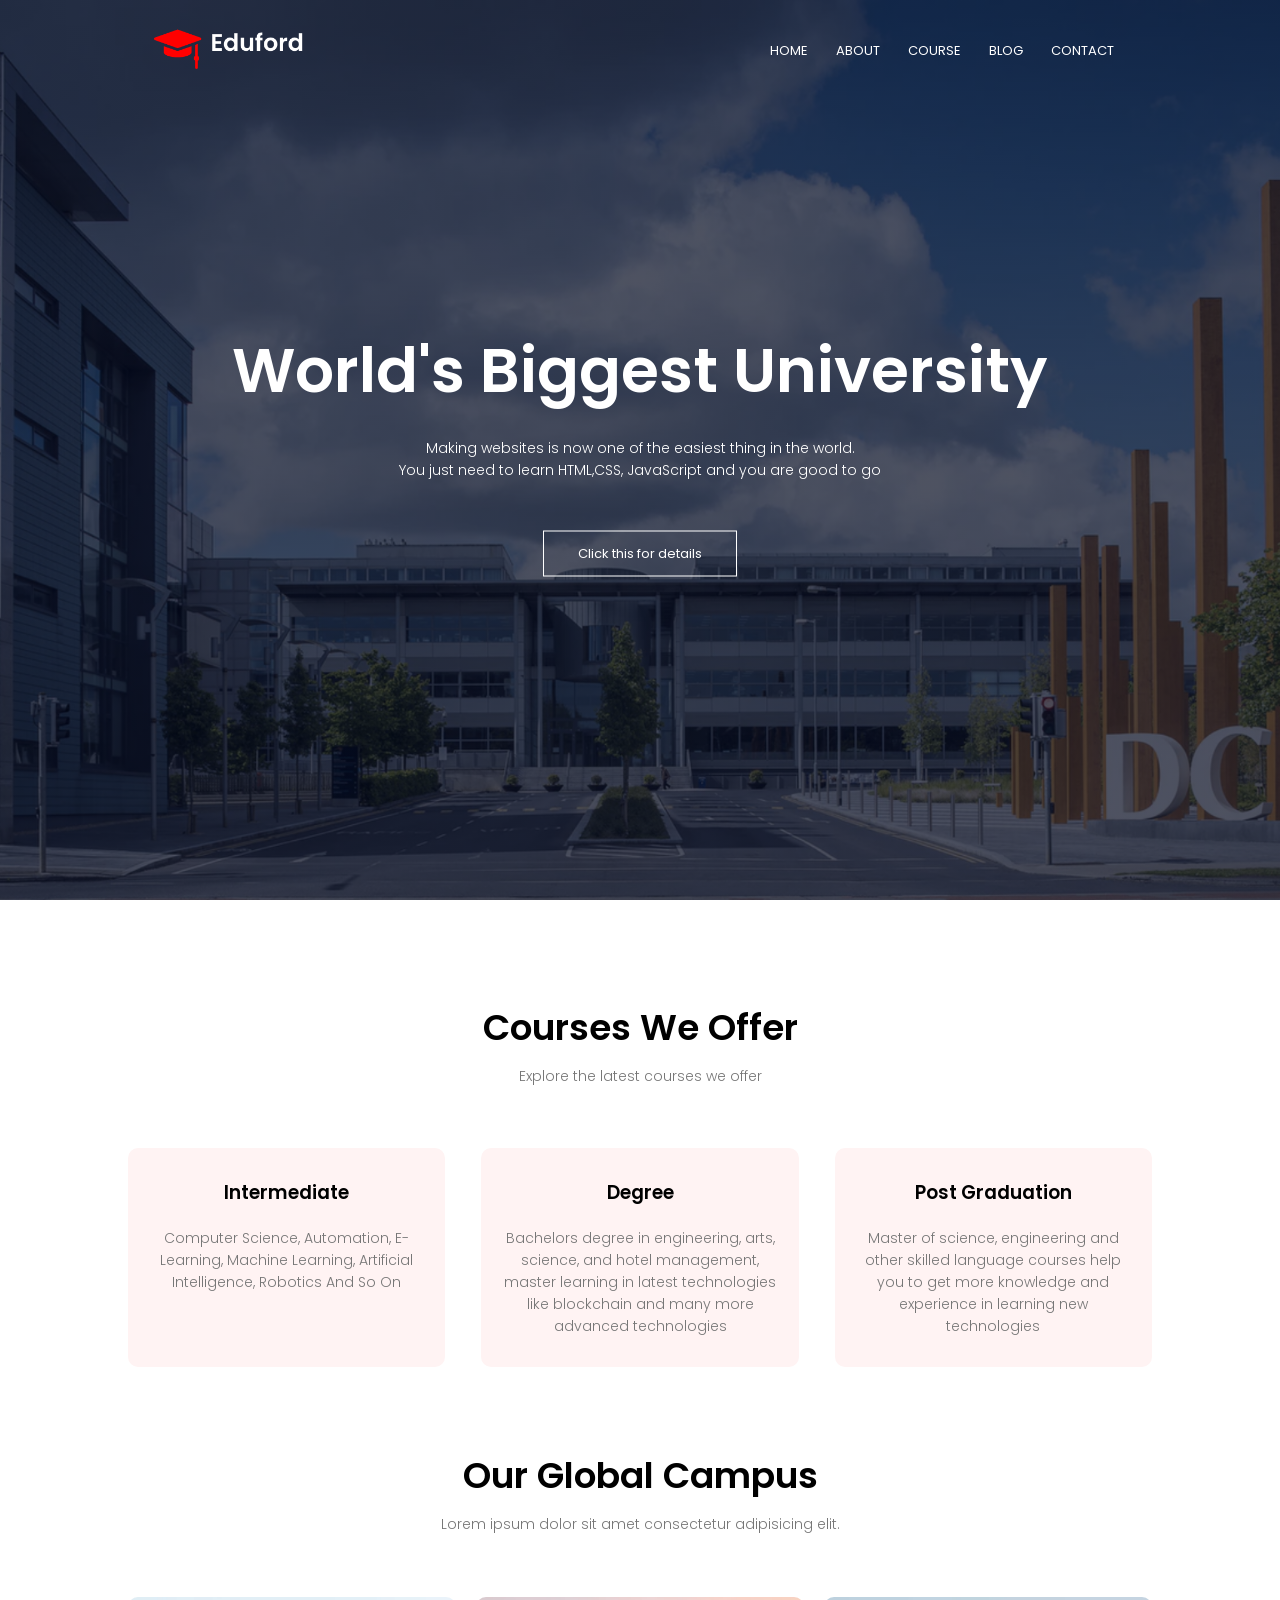
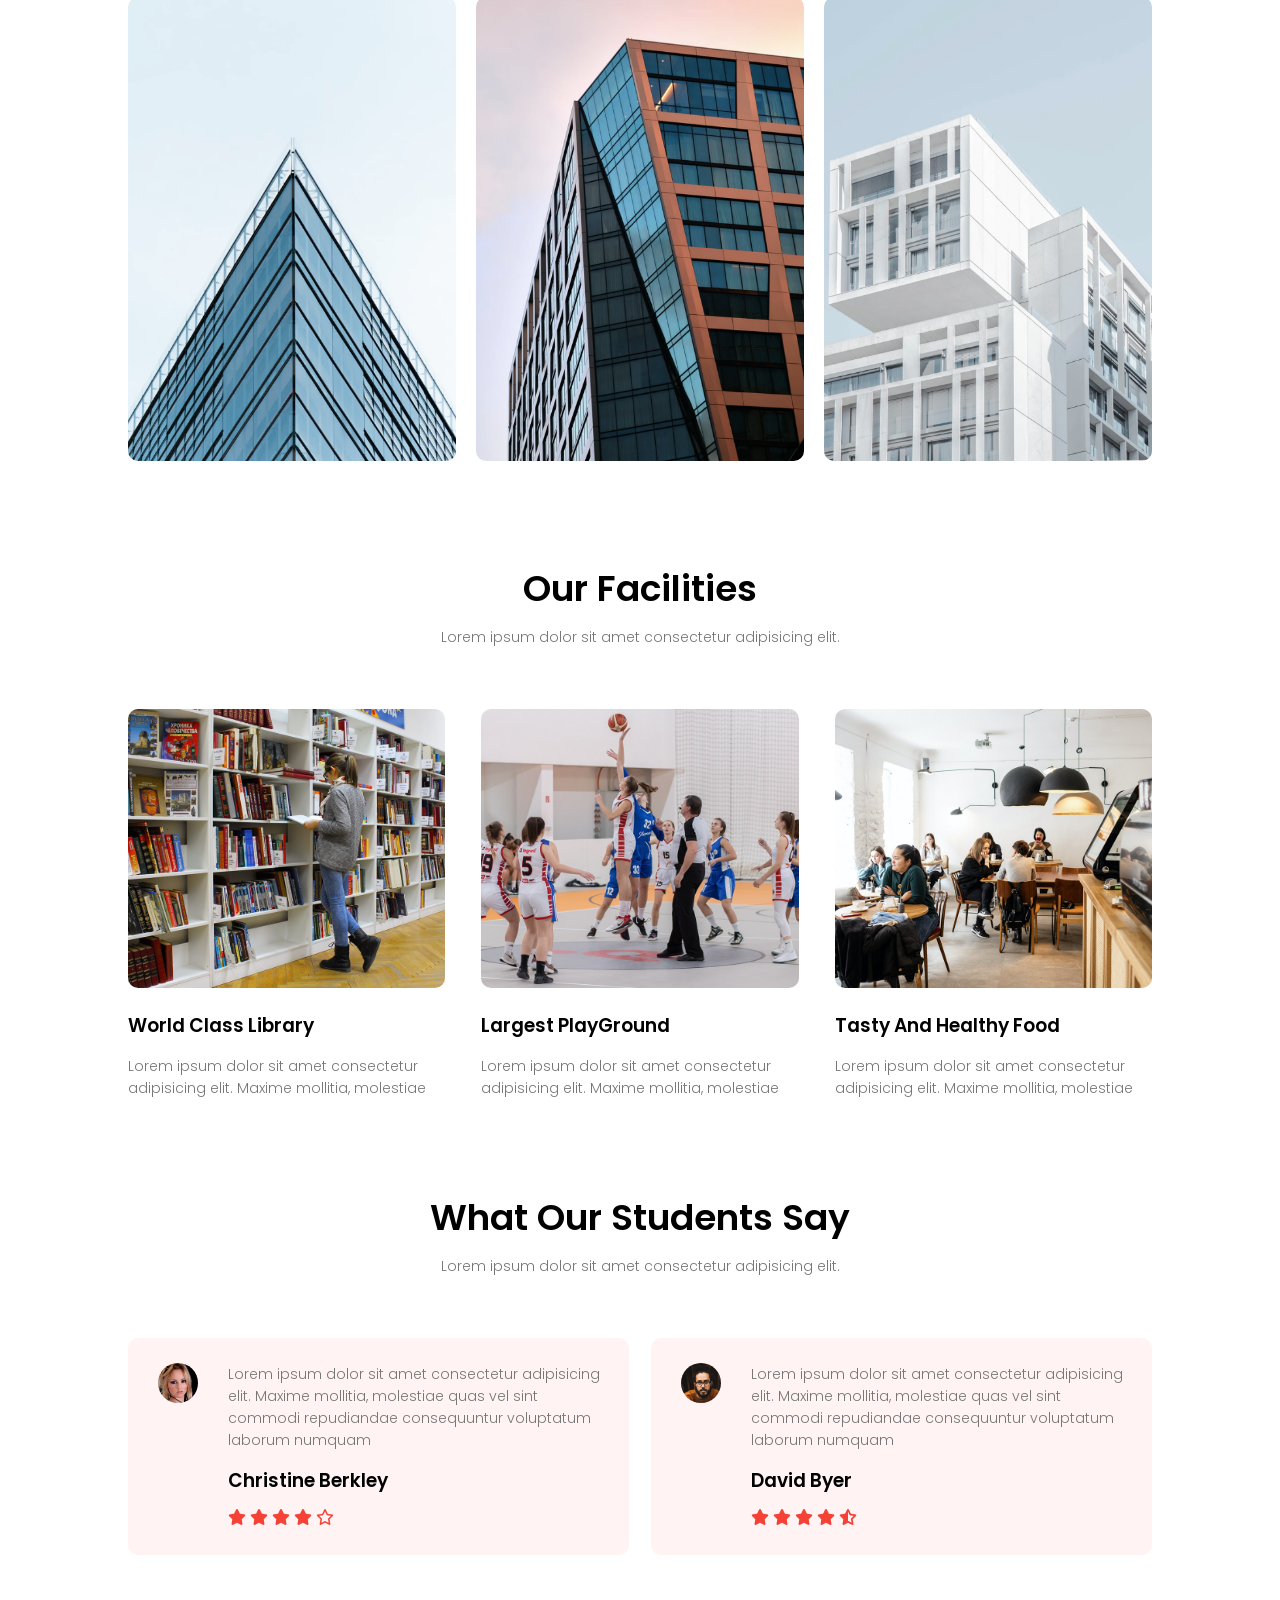
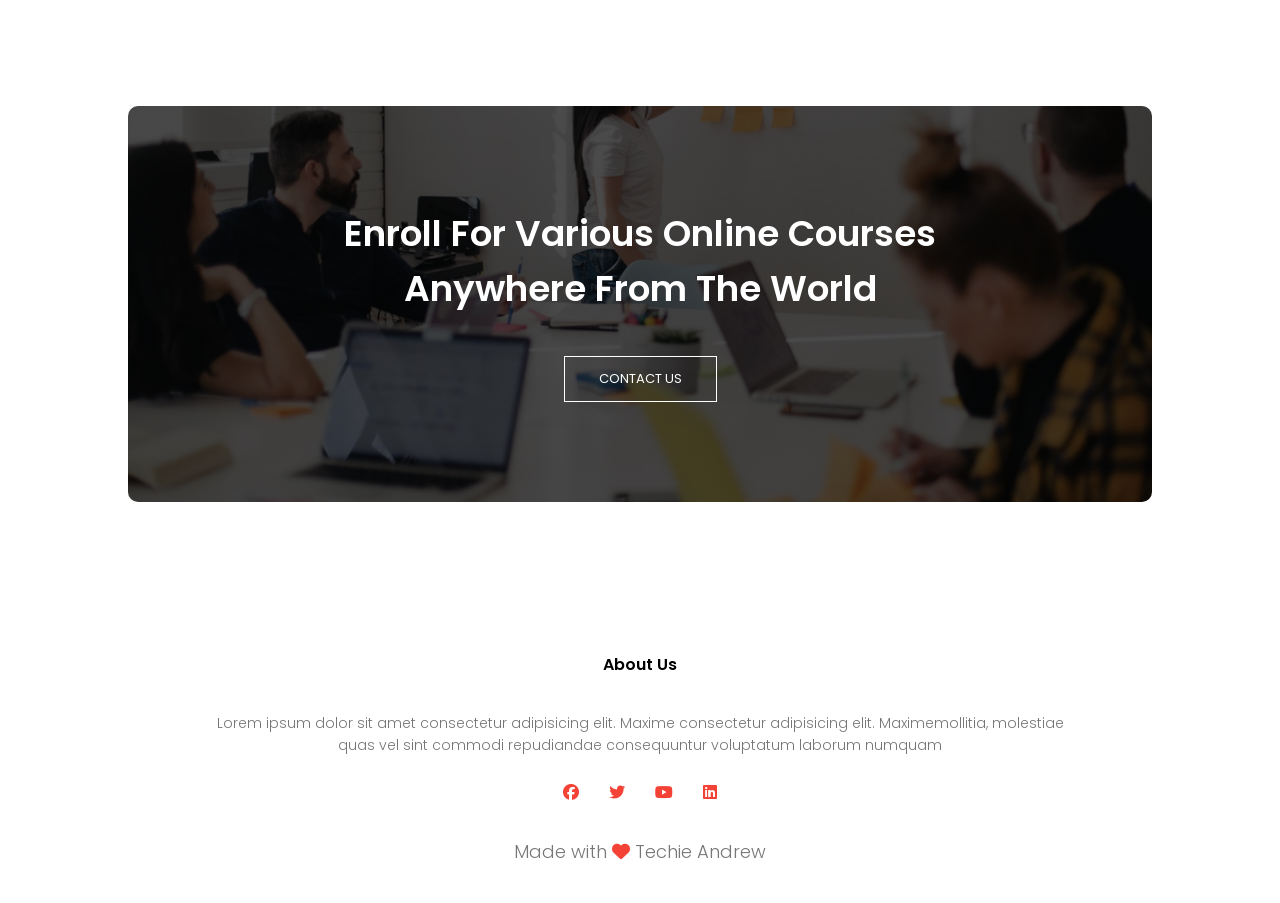
<file: index.html>
<!DOCTYPE html>
<html lang="en">
<head>
    <meta charset="UTF-8">
    <meta http-equiv="X-UA-Compatible" content="IE=edge">
    <meta name="viewport" content="width=device-width, initial-scale=1.0">
    <title>University Website Design - By Andrew</title>
    <link rel="stylesheet" href="styles.css">
    <link rel="preconnect" href="https://fonts.googleapis.com">
    <link rel="preconnect" href="https://fonts.gstatic.com" crossorigin>
    <link href="https://fonts.googleapis.com/css2?family=Poppins:wght@100;200;300;
    400;600;700&display=swap" rel="stylesheet">
    <link rel="stylesheet" href="https://cdnjs.cloudflare.com/ajax/libs/font-awesome/6.1.1/css/all.min.css" />
</head>
<body>
    <!-- header section -->
    <section class="header">
        <nav>
            <a href="index.html"><img src="logo.png"></a>
            <div class="nav-links" id="navLinks">
                <i class="fa fa-solid fa-xmark" onclick="hideMenu()"></i>
                <ul>
                    <li><a href="index.html">HOME</a></li>
                    <li><a href="about.html">ABOUT</a></li>
                    <li><a href="courses.html">COURSE</a></li>
                    <li><a href="blog.html">BLOG</a></li>
                    <li><a href="contact.html">CONTACT</a></li>
                </ul>
            </div>
            <i class="fa fa-solid fa-bars" onclick="showMenu()"></i>
        </nav>
    <div class="text-box">
        <h1>World's Biggest University</h1>
        <p>Making websites is now one of the easiest thing in the world. <br> You just need to 
            learn HTML,CSS, JavaScript and you are good to go</p>
            <a href="#course-sec" class="hero-btn">Click this for details</a>
    </div>
    </section>
    <!-- Course Section -->
    <section class="course" id="course-sec">
        <h1>Courses We Offer</h1>
        <p>Explore the latest courses we offer</p>
        <div class="row">
            <div class="course-col">
                <h3>Intermediate</h3>
                <p>Computer Science, Automation, E-Learning, Machine Learning, Artificial Intelligence, Robotics And So On</p>
            </div>
            <div class="course-col">
                <h3>Degree</h3>
                <p>Bachelors degree in engineering, arts, science, and hotel management, master learning in latest technologies like blockchain and many more advanced technologies</p>
            </div>
            <div class="course-col">
                <h3>Post Graduation</h3>
                <p>Master of science, engineering and other skilled language courses help you to get more knowledge and experience in learning new technologies</p>
            </div>
        </div>
    </section>
    <!-- Campus Section -->
    <section class="campus">
        <h1>Our Global Campus</h1>
        <p>Lorem ipsum dolor sit amet consectetur adipisicing elit.</p>
        <div class="row">
            <div class="campus-col">
                <img src="london.png">
                <div class="layer">
                    <h3>LONDON</h3>
                </div>
            </div>
            <div class="campus-col">
                <img src="newyork.png">
                <div class="layer">
                    <h3>NEW YORK</h3>
                </div>
            </div>
            <div class="campus-col">
                <img src="washington.png">
                <div class="layer">
                    <h3>WASHINGTON</h3>
                </div>
            </div>
        </div>
    </section>
    <!-- Facilities Section -->
    <section class="facilities">
        <h1>Our Facilities</h1>
        <p>Lorem ipsum dolor sit amet consectetur adipisicing elit.</p>
        <div class="row">
        <div class="facilities-col">
            <img src="library.png">
            <h3>World Class Library</h3>
            <p>Lorem ipsum dolor sit amet consectetur adipisicing elit. Maxime mollitia,
                molestiae</p>
        </div>
        <div class="facilities-col">
            <img src="basketball.png">
            <h3>Largest PlayGround</h3>
            <p>Lorem ipsum dolor sit amet consectetur adipisicing elit. Maxime mollitia,
                molestiae</p>
        </div>
        <div class="facilities-col">
            <img src="cafeteria.png">
            <h3>Tasty And Healthy Food</h3>
            <p>Lorem ipsum dolor sit amet consectetur adipisicing elit. Maxime mollitia,
                molestiae</p>
        </div>
    </div>
    </section>
    <!-- Testimonial Section -->
    <section class="testimonials">
        <h1>What Our Students Say</h1>
        <p>Lorem ipsum dolor sit amet consectetur adipisicing elit.</p>
        <div class="row">
            <div class="testimonial-col">
                <img src="user1.jpg">
                <div>
                <p>Lorem ipsum dolor sit amet consectetur adipisicing elit. Maxime mollitia,
                    molestiae quas vel sint commodi repudiandae consequuntur voluptatum laborum
                    numquam</p>
                <h3>Christine Berkley</h3>
                <i class="fa fa-solid fa-star"></i>
                <i class="fa fa-solid fa-star"></i>
                <i class="fa fa-solid fa-star"></i>
                <i class="fa fa-solid fa-star"></i>
                <i class="fa fa-regular fa-star"></i>
                </div>
            </div>
            <div class="testimonial-col">
                <img src="user2.jpg">
                <div>
                <p>Lorem ipsum dolor sit amet consectetur adipisicing elit. Maxime mollitia,
                    molestiae quas vel sint commodi repudiandae consequuntur voluptatum laborum
                    numquam</p>
                <h3>David Byer</h3>
                <i class="fa fa-solid fa-star"></i>
                <i class="fa fa-solid fa-star"></i>
                <i class="fa fa-solid fa-star"></i>
                <i class="fa fa-solid fa-star"></i>
                <i class="fa fa-solid fa-star-half-stroke"></i>
                </div>
            </div>
        </div>
    </section>
    <!-- Call To Action -->
    <section class="cta">
        <h1>Enroll For Various Online Courses <br> Anywhere From The World</h1>
        <a href="contact.html" class="hero-btn">CONTACT US</a>
    </section>
    <!-- Footer -->
    <section class="footer">
        <h4>About Us</h4>
        <p>Lorem ipsum dolor sit amet consectetur adipisicing elit. Maxime consectetur adipisicing elit. Maximemollitia,
           molestiae <br> quas vel sint commodi repudiandae consequuntur voluptatum laborum
           numquam</p>
           <div class="icons">
             <i class="fa fa-brands fa-facebook"></i>
             <i class="fa fa-brands fa-twitter"></i>
             <i class="fa fa-brands fa-youtube"></i>
             <i class="fa fa-brands fa-linkedin"></i>
           </div>
           <p class="last">Made with <i class="fa-solid fa-heart"></i> Techie Andrew</p>
    </section>
    <script>
        var navLinks = document.getElementById("navLinks");
        function showMenu(){
            navLinks.style.right = "0";
        }
        function hideMenu(){
            navLinks.style.right = "-200px";
        }
    </script>
</body>
</html>
</file>
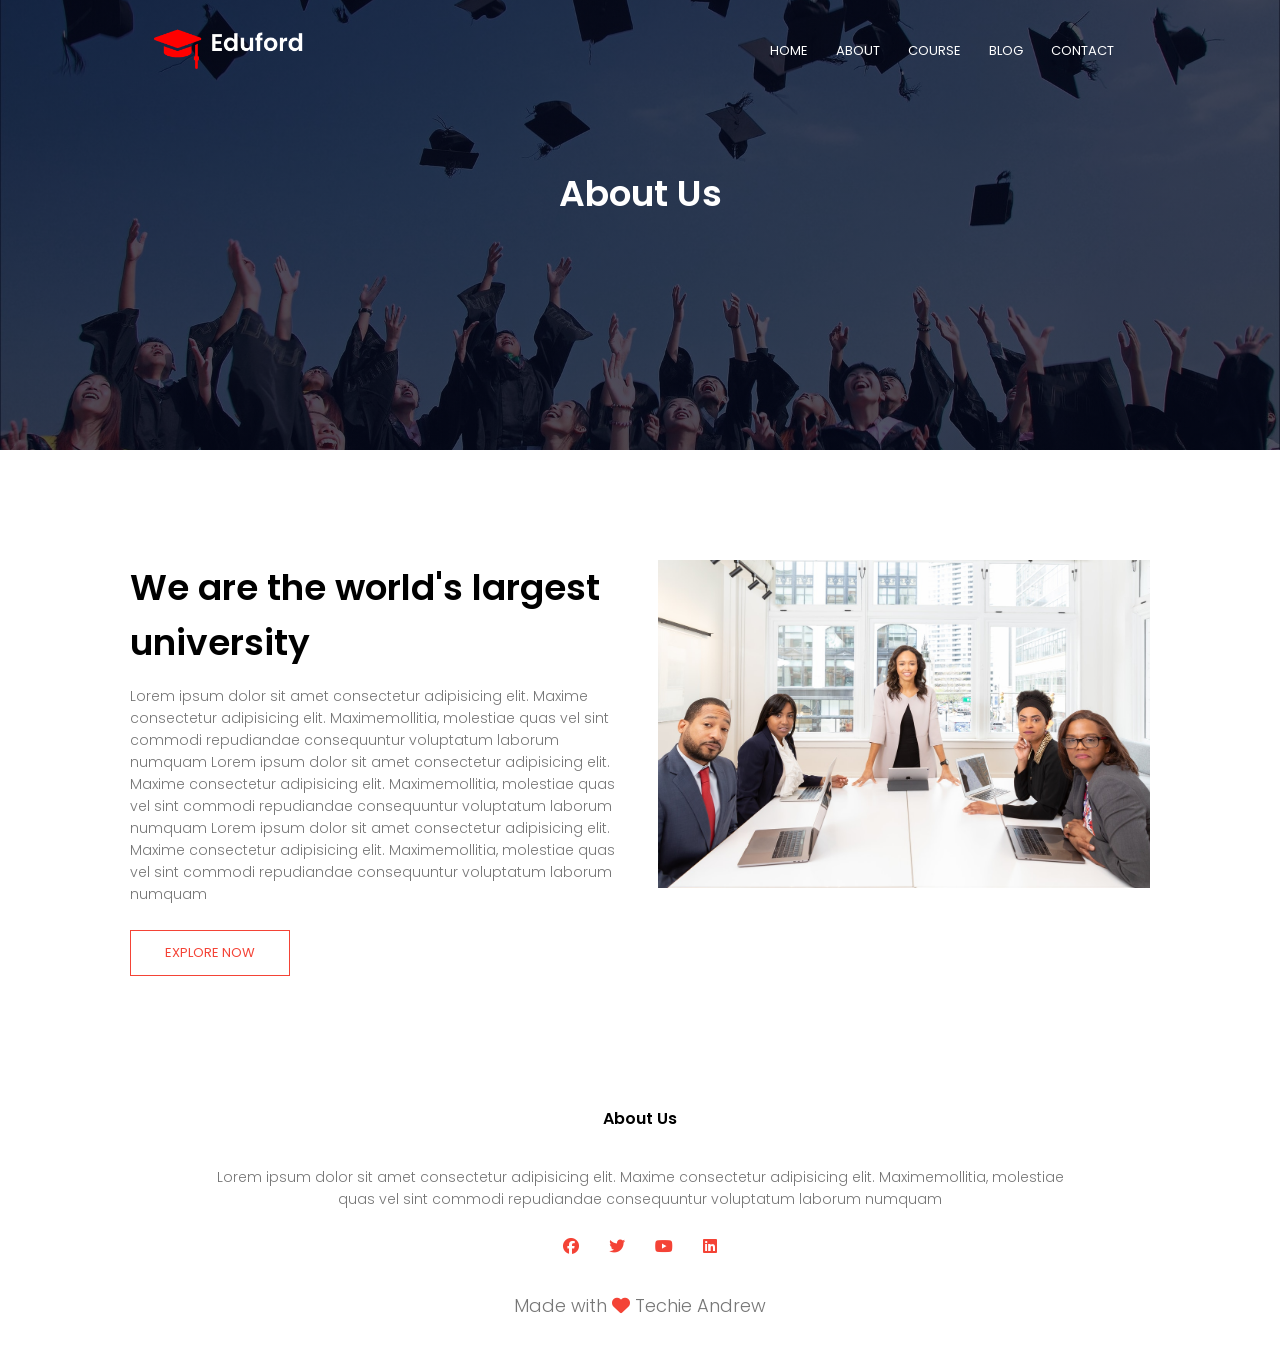
<file: about.html>
<!DOCTYPE html>
<html lang="en">
<head>
    <meta charset="UTF-8">
    <meta http-equiv="X-UA-Compatible" content="IE=edge">
    <meta name="viewport" content="width=device-width, initial-scale=1.0">
    <title>University Website Design - By Andrew</title>
    <link rel="stylesheet" href="styles.css">
    <link rel="preconnect" href="https://fonts.googleapis.com">
    <link rel="preconnect" href="https://fonts.gstatic.com" crossorigin>
    <link href="https://fonts.googleapis.com/css2?family=Poppins:wght@100;200;300;
    400;600;700&display=swap" rel="stylesheet">
    <link rel="stylesheet" href="https://cdnjs.cloudflare.com/ajax/libs/font-awesome/6.1.1/css/all.min.css" />
</head>
<body>
    <!-- header section -->
    <section class="sub-header">
        <nav>
            <a href="index.html"><img src="logo.png"></a>
            <div class="nav-links" id="navLinks">
                <i class="fa fa-solid fa-xmark" onclick="hideMenu()"></i>
                <ul>
                    <li><a href="index.html">HOME</a></li>
                    <li><a href="about.html">ABOUT</a></li>
                    <li><a href="courses.html">COURSE</a></li>
                    <li><a href="blog.html">BLOG</a></li>
                    <li><a href="contact.html">CONTACT</a></li>
                </ul>
            </div>
            <i class="fa fa-solid fa-bars" onclick="showMenu()"></i>
        </nav>
        <h1>About Us</h1>
    </section>
    <!-- About Us Page Content -->
    <section class="about-us">
        <div class="row">
            <div class="about-col">
                <h1>We are the world's largest university</h1>
                <p>Lorem ipsum dolor sit amet consectetur adipisicing elit. Maxime consectetur adipisicing elit. Maximemollitia,
                molestiae quas vel sint commodi repudiandae consequuntur voluptatum laborum
                numquam Lorem ipsum dolor sit amet consectetur adipisicing elit. Maxime consectetur adipisicing elit. Maximemollitia,
                molestiae quas vel sint commodi repudiandae consequuntur voluptatum laborum
                numquam Lorem ipsum dolor sit amet consectetur adipisicing elit. Maxime consectetur adipisicing elit. Maximemollitia,
                molestiae quas vel sint commodi repudiandae consequuntur voluptatum laborum
                numquam</p>
                <a href="" class="hero-btn red-btn">EXPLORE NOW</a>
            </div>
            <div class="about-col">
                <img src="about.jpg">
            </div>
        </div>
    </section>
    <!-- Footer -->
    <section class="footer">
        <h4>About Us</h4>
        <p>Lorem ipsum dolor sit amet consectetur adipisicing elit. Maxime consectetur adipisicing elit. Maximemollitia,
           molestiae <br> quas vel sint commodi repudiandae consequuntur voluptatum laborum
           numquam</p>
           <div class="icons">
             <i class="fa fa-brands fa-facebook"></i>
             <i class="fa fa-brands fa-twitter"></i>
             <i class="fa fa-brands fa-youtube"></i>
             <i class="fa fa-brands fa-linkedin"></i>
           </div>
           <p class="last">Made with <i class="fa-solid fa-heart"></i> Techie Andrew</p>
    </section>
    <script>
        var navLinks = document.getElementById("navLinks");
        function showMenu(){
            navLinks.style.right = "0";
        }
        function hideMenu(){
            navLinks.style.right = "-200px";
        }
    </script>
</body>
</html>
</file>
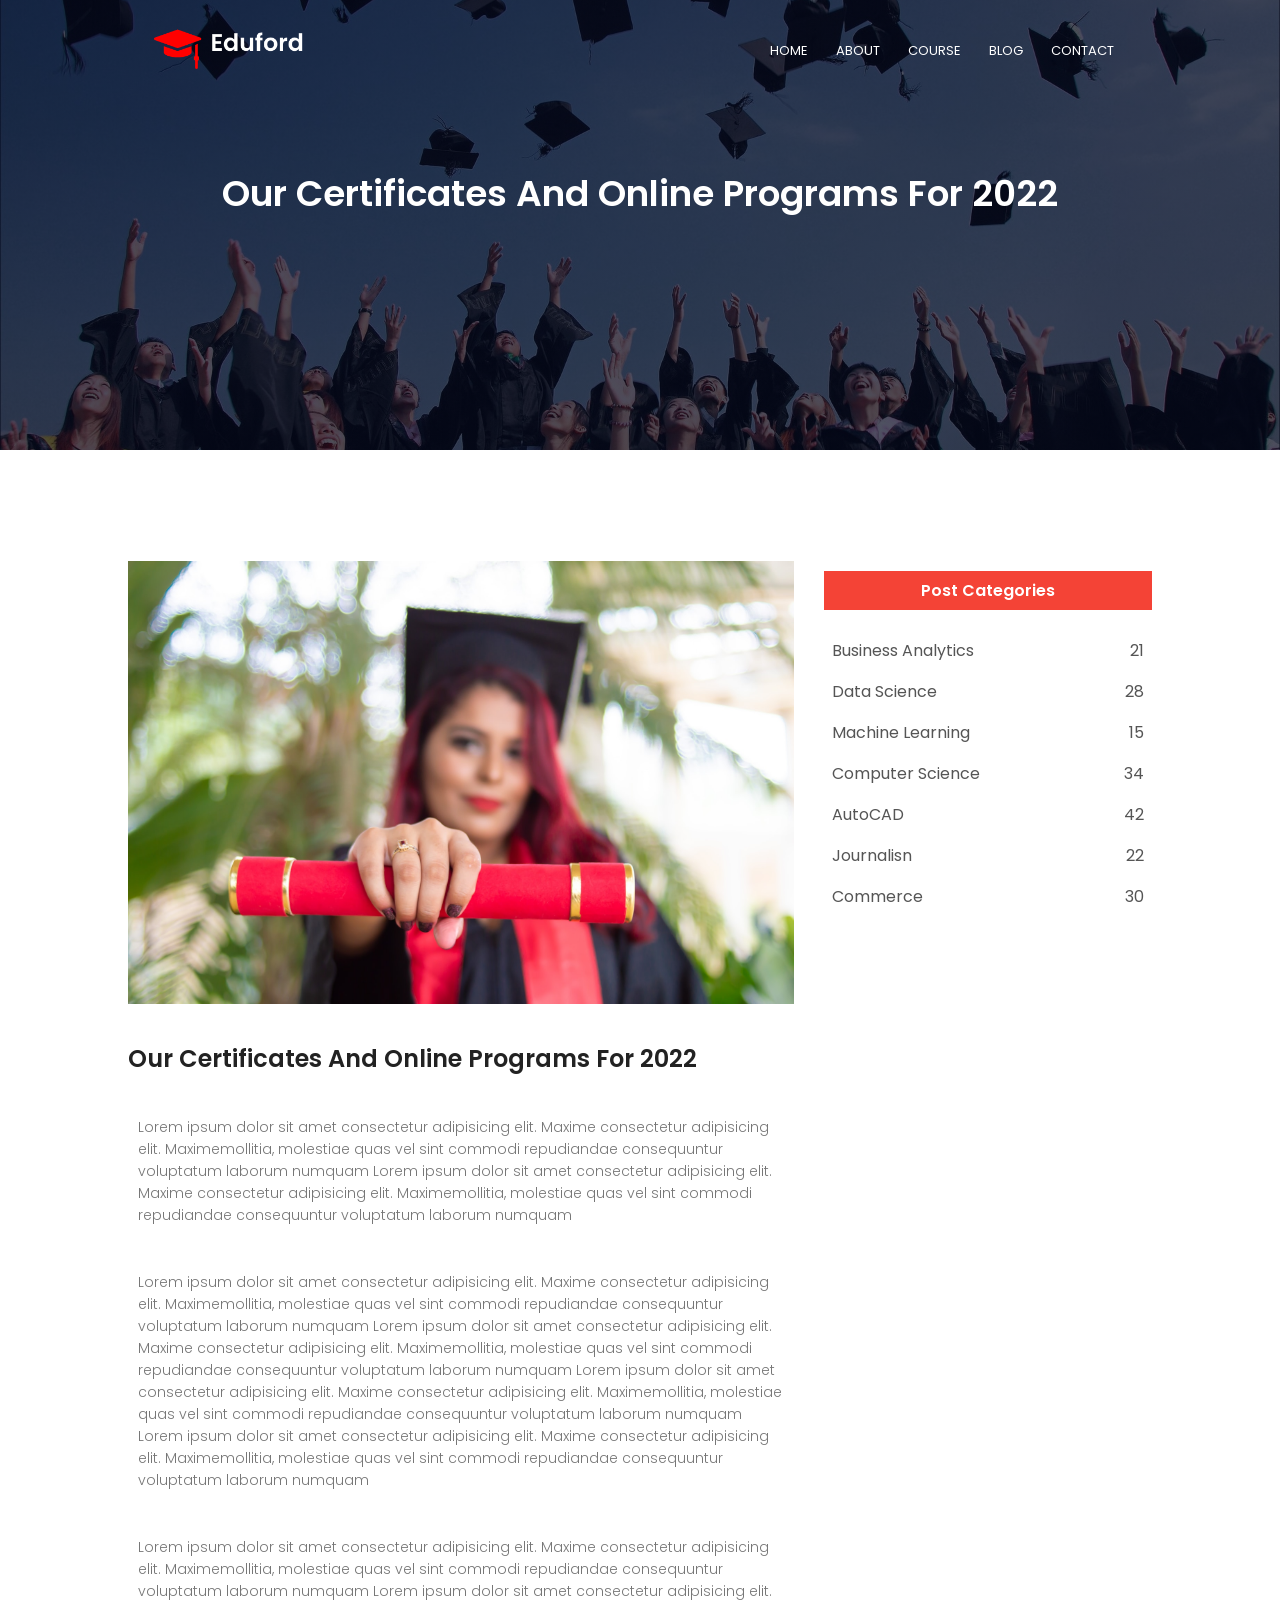
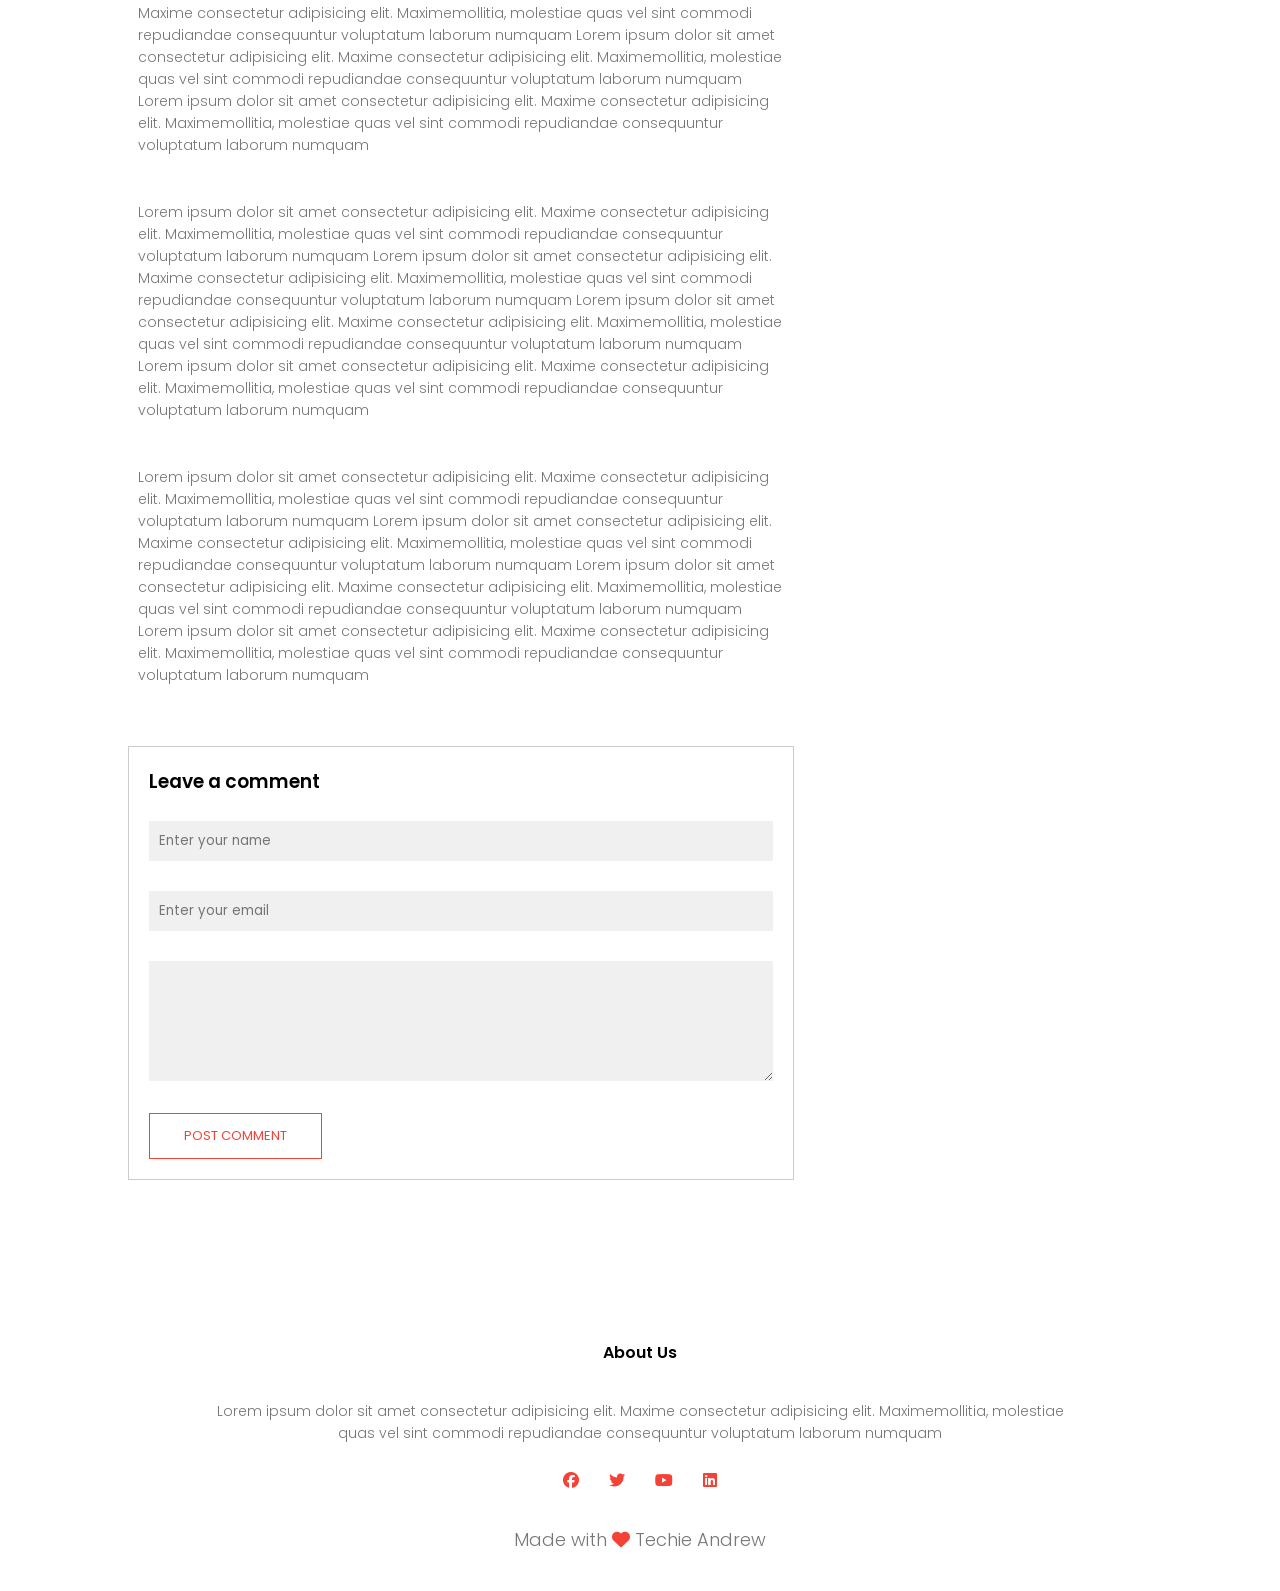
<file: blog.html>
<!DOCTYPE html>
<html lang="en">
<head>
    <meta charset="UTF-8">
    <meta http-equiv="X-UA-Compatible" content="IE=edge">
    <meta name="viewport" content="width=device-width, initial-scale=1.0">
    <title>University Website Design - By Andrew</title>
    <link rel="stylesheet" href="styles.css">
    <link rel="preconnect" href="https://fonts.googleapis.com">
    <link rel="preconnect" href="https://fonts.gstatic.com" crossorigin>
    <link href="https://fonts.googleapis.com/css2?family=Poppins:wght@100;200;300;
    400;600;700&display=swap" rel="stylesheet">
    <link rel="stylesheet" href="https://cdnjs.cloudflare.com/ajax/libs/font-awesome/6.1.1/css/all.min.css" />
</head>
<body>
    <!-- header section -->
    <section class="sub-header">
        <nav>
            <a href="index.html"><img src="logo.png"></a>
            <div class="nav-links" id="navLinks">
                <i class="fa fa-solid fa-xmark" onclick="hideMenu()"></i>
                <ul>
                    <li><a href="index.html">HOME</a></li>
                    <li><a href="about.html">ABOUT</a></li>
                    <li><a href="courses.html">COURSE</a></li>
                    <li><a href="blog.html">BLOG</a></li>
                    <li><a href="contact.html">CONTACT</a></li>
                </ul>
            </div>
            <i class="fa fa-solid fa-bars" onclick="showMenu()"></i>
        </nav>
        <h1>Our Certificates And Online Programs For 2022</h1>
    </section>
    <!-- Blog Page Content -->
    <section class="blog-content">
        <div class="row">
            <div class="blog-left">
                <img src="certificate.jpg">
                <h2>Our Certificates And Online Programs For 2022</h2>
                <p>Lorem ipsum dolor sit amet consectetur adipisicing elit. Maxime consectetur adipisicing elit. Maximemollitia,
                   molestiae quas vel sint commodi repudiandae consequuntur voluptatum laborum
                   numquam Lorem ipsum dolor sit amet consectetur adipisicing elit. Maxime consectetur adipisicing elit. Maximemollitia,
                   molestiae quas vel sint commodi repudiandae consequuntur voluptatum laborum
                   numquam</p>
                   <br>
                <p>Lorem ipsum dolor sit amet consectetur adipisicing elit. Maxime consectetur adipisicing elit. Maximemollitia,
                   molestiae quas vel sint commodi repudiandae consequuntur voluptatum laborum
                   numquam Lorem ipsum dolor sit amet consectetur adipisicing elit. Maxime consectetur adipisicing elit. Maximemollitia,
                   molestiae quas vel sint commodi repudiandae consequuntur voluptatum laborum
                   numquam Lorem ipsum dolor sit amet consectetur adipisicing elit. Maxime consectetur adipisicing elit. Maximemollitia,
                   molestiae quas vel sint commodi repudiandae consequuntur voluptatum laborum
                   numquam Lorem ipsum dolor sit amet consectetur adipisicing elit. Maxime consectetur adipisicing elit. Maximemollitia,
                   molestiae quas vel sint commodi repudiandae consequuntur voluptatum laborum
                   numquam</p>
                   <br>
                <p>Lorem ipsum dolor sit amet consectetur adipisicing elit. Maxime consectetur adipisicing elit. Maximemollitia,
                   molestiae quas vel sint commodi repudiandae consequuntur voluptatum laborum
                   numquam Lorem ipsum dolor sit amet consectetur adipisicing elit. Maxime consectetur adipisicing elit. Maximemollitia,
                   molestiae quas vel sint commodi repudiandae consequuntur voluptatum laborum
                   numquam Lorem ipsum dolor sit amet consectetur adipisicing elit. Maxime consectetur adipisicing elit. Maximemollitia,
                   molestiae quas vel sint commodi repudiandae consequuntur voluptatum laborum
                   numquam Lorem ipsum dolor sit amet consectetur adipisicing elit. Maxime consectetur adipisicing elit. Maximemollitia,
                   molestiae quas vel sint commodi repudiandae consequuntur voluptatum laborum
                   numquam</p>
                   <br>
                <p>Lorem ipsum dolor sit amet consectetur adipisicing elit. Maxime consectetur adipisicing elit. Maximemollitia,
                   molestiae quas vel sint commodi repudiandae consequuntur voluptatum laborum
                   numquam Lorem ipsum dolor sit amet consectetur adipisicing elit. Maxime consectetur adipisicing elit. Maximemollitia,
                   molestiae quas vel sint commodi repudiandae consequuntur voluptatum laborum
                   numquam Lorem ipsum dolor sit amet consectetur adipisicing elit. Maxime consectetur adipisicing elit. Maximemollitia,
                   molestiae quas vel sint commodi repudiandae consequuntur voluptatum laborum
                   numquam Lorem ipsum dolor sit amet consectetur adipisicing elit. Maxime consectetur adipisicing elit. Maximemollitia,
                   molestiae quas vel sint commodi repudiandae consequuntur voluptatum laborum
                   numquam</p>
                    <br>
                <p>Lorem ipsum dolor sit amet consectetur adipisicing elit. Maxime consectetur adipisicing elit. Maximemollitia,
                   molestiae quas vel sint commodi repudiandae consequuntur voluptatum laborum
                   numquam Lorem ipsum dolor sit amet consectetur adipisicing elit. Maxime consectetur adipisicing elit. Maximemollitia,
                   molestiae quas vel sint commodi repudiandae consequuntur voluptatum laborum
                   numquam Lorem ipsum dolor sit amet consectetur adipisicing elit. Maxime consectetur adipisicing elit. Maximemollitia,
                   molestiae quas vel sint commodi repudiandae consequuntur voluptatum laborum
                   numquam Lorem ipsum dolor sit amet consectetur adipisicing elit. Maxime consectetur adipisicing elit. Maximemollitia,
                   molestiae quas vel sint commodi repudiandae consequuntur voluptatum laborum
                   numquam</p>
                   <div class="comment-box">
                    <h3>Leave a comment</h3>
                    <form class="comment-form">
                        <input type="text" placeholder="Enter your name">
                        <input type="email" placeholder="Enter your email">
                        <textarea rows="5" placeholder="Enter your comment">
                        </textarea>
                        <button type="submit" class="hero-btn red-btn">POST COMMENT</button>
                    </form>
                </div>
            </div>
            <div class="blog-right">
                <h3>Post Categories</h3>
                <div>
                    <span>Business Analytics</span>
                    <span>21</span>
                </div>
                <div>
                    <span>Data Science</span>
                    <span>28</span>
                </div>
                <div>
                    <span>Machine Learning</span>
                    <span>15</span>
                </div>
                <div>
                    <span>Computer Science</span>
                    <span>34</span>
                </div>
                <div>
                    <span>AutoCAD</span>
                    <span>42</span>
                </div>
                <div>
                    <span>Journalisn</span>
                    <span>22</span>
                </div>
                <div>
                    <span>Commerce</span>
                    <span>30</span>
                </div>
            </div>
        </div>
    </section>
    <!-- Footer -->
    <section class="footer">
        <h4>About Us</h4>
        <p>Lorem ipsum dolor sit amet consectetur adipisicing elit. Maxime consectetur adipisicing elit. Maximemollitia,
           molestiae <br> quas vel sint commodi repudiandae consequuntur voluptatum laborum
           numquam</p>
           <div class="icons">
             <i class="fa fa-brands fa-facebook"></i>
             <i class="fa fa-brands fa-twitter"></i>
             <i class="fa fa-brands fa-youtube"></i>
             <i class="fa fa-brands fa-linkedin"></i>
           </div>
           <p class="last">Made with <i class="fa-solid fa-heart"></i> Techie Andrew</p>
    </section>
    <script>
        var navLinks = document.getElementById("navLinks");
        function showMenu(){
            navLinks.style.right = "0";
        }
        function hideMenu(){
            navLinks.style.right = "-200px";
        }
    </script>
</body>
</html>
</file>
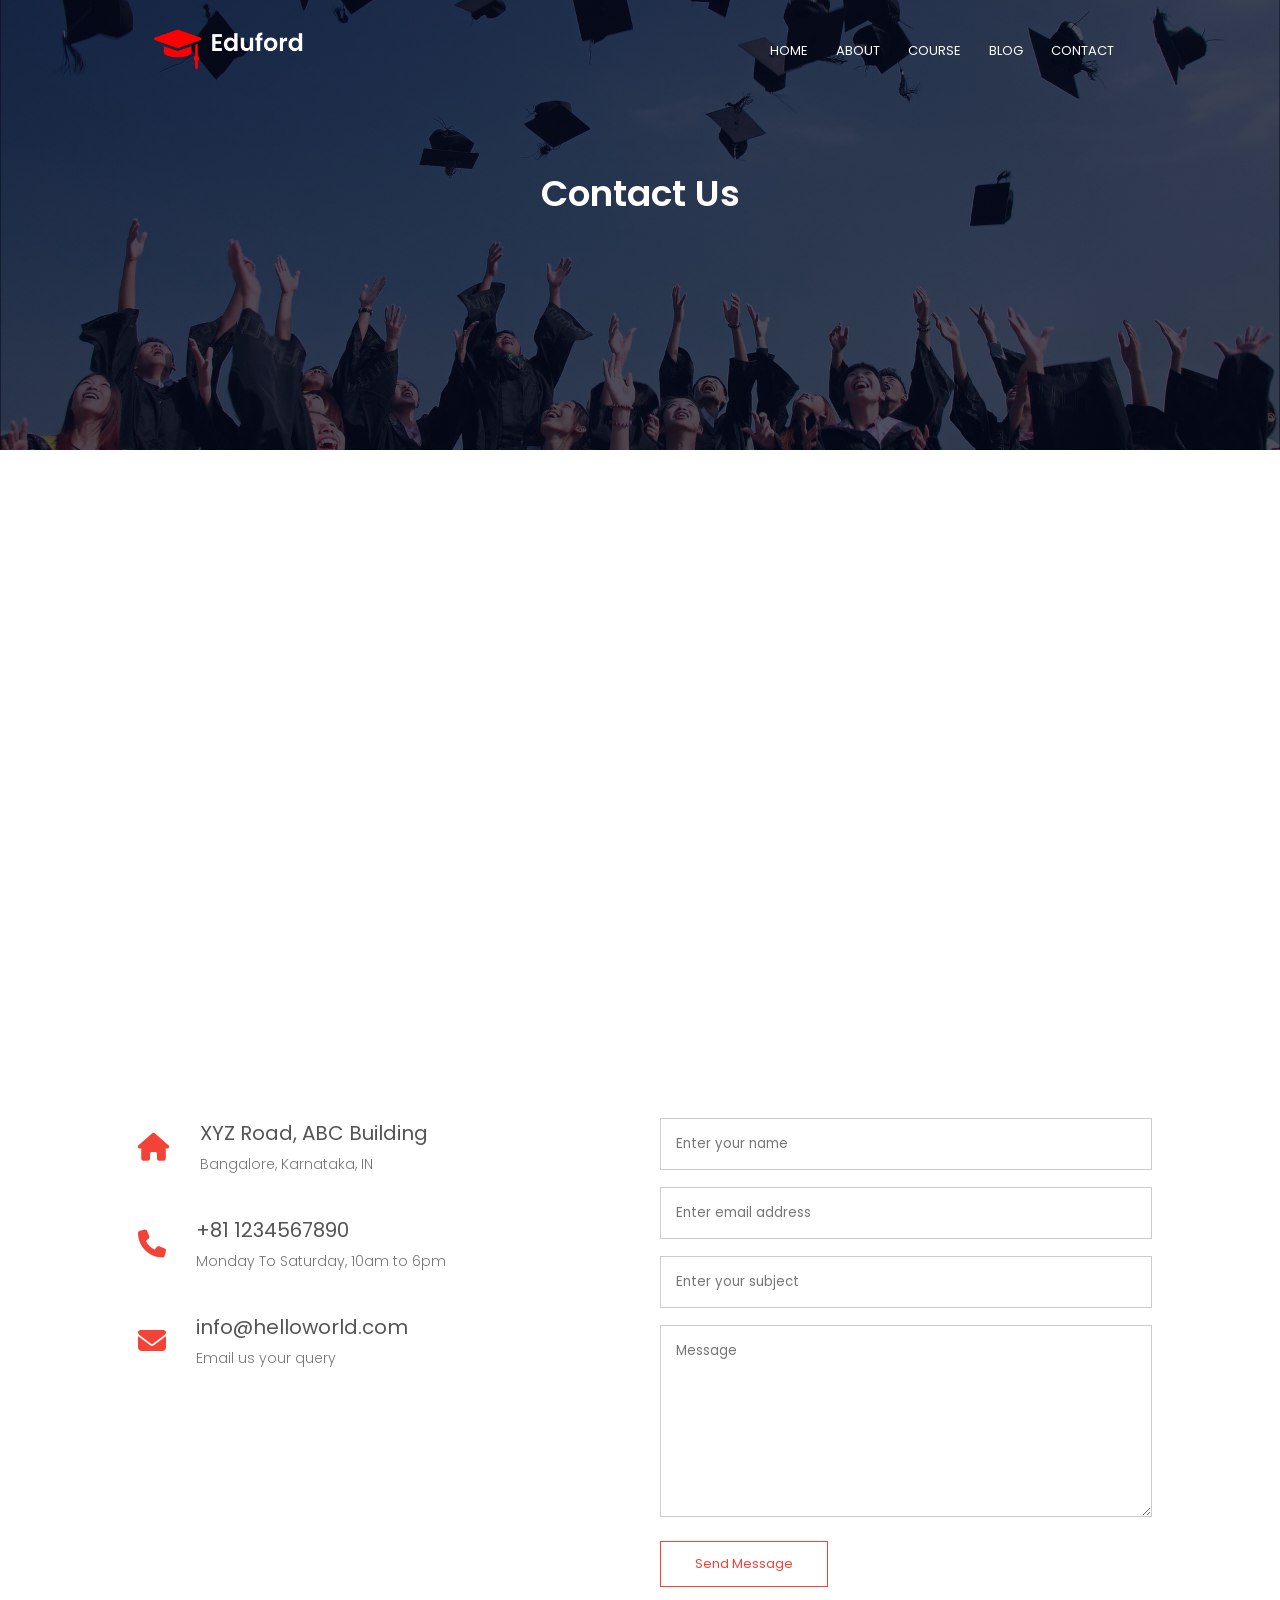
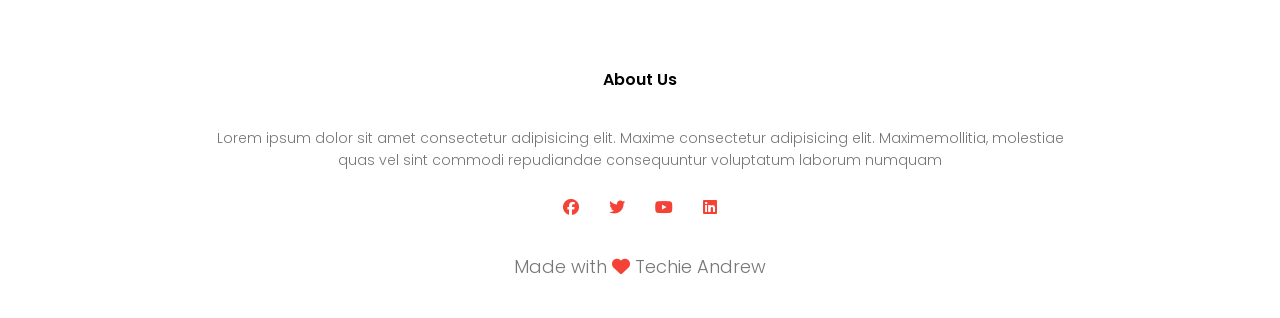
<file: contact.html>
<!DOCTYPE html>
<html lang="en">
<head>
    <meta charset="UTF-8">
    <meta http-equiv="X-UA-Compatible" content="IE=edge">
    <meta name="viewport" content="width=device-width, initial-scale=1.0">
    <title>University Website Design - By Andrew</title>
    <link rel="stylesheet" href="styles.css">
    <link rel="preconnect" href="https://fonts.googleapis.com">
    <link rel="preconnect" href="https://fonts.gstatic.com" crossorigin>
    <link href="https://fonts.googleapis.com/css2?family=Poppins:wght@100;200;300;
    400;600;700&display=swap" rel="stylesheet">
    <link rel="stylesheet" href="https://cdnjs.cloudflare.com/ajax/libs/font-awesome/6.1.1/css/all.min.css" />
</head>
<body>
    <!-- header section -->
    <section class="sub-header">
        <nav>
            <a href="index.html"><img src="logo.png"></a>
            <div class="nav-links" id="navLinks">
                <i class="fa fa-solid fa-xmark" onclick="hideMenu()"></i>
                <ul>
                    <li><a href="index.html">HOME</a></li>
                    <li><a href="about.html">ABOUT</a></li>
                    <li><a href="courses.html">COURSE</a></li>
                    <li><a href="blog.html">BLOG</a></li>
                    <li><a href="contact.html">CONTACT</a></li>
                </ul>
            </div>
            <i class="fa fa-solid fa-bars" onclick="showMenu()"></i>
        </nav>
        <h1>Contact Us</h1>
    </section>
    <!-- contact section -->
    <section class="location">
        <iframe src="https://www.google.com/maps/embed?pb=!1m18!1m12!1m3!1d11157.003692184222!2d80.21836875432587!3d12.9690592794329!2m3!1f0!2f0!3f0!3m2!1i1024!2i768!4f13.1!3m3!1m2!1s0x3a525d6a745daaf9%3A0x6201eb9a40c2d8d1!2sSkyJumper%20Trampoline%20Park%20Chennai!5e0!3m2!1sen!2sin!4v1657462522226!5m2!1sen!2sin" width="600" height="450" style="border:0;" allowfullscreen="" loading="lazy" 
        referrerpolicy="no-referrer-when-downgrade"></iframe>
    </section>
    <section class="contact-us">
        <div class="row">
            <div class="contact-col">
                <div>
                    <i class="fa fa-solid fa-house"></i>
                    <span>
                        <h5>XYZ Road, ABC Building</h5>
                        <p>Bangalore, Karnataka, IN</p>
                    </span>
                </div>
                <div>
                    <i class="fa fa-solid fa-phone"></i>
                    <span>
                        <h5>+81 1234567890</h5>
                        <p>Monday To Saturday, 10am to 6pm</p>
                    </span>
                </div>
                <div>
                    <i class="fa fa-solid fa-envelope"></i>
                    <span>
                        <h5>info@helloworld.com</h5>
                        <p>Email us your query</p>
                    </span>
                </div>
            </div>
            <div class="contact-col">
                <form action="" method="post">
                    <input type="text" name="name" placeholder="Enter your name" required>
                    <input type="email" name="email" placeholder="Enter email address" required>
                    <input type="text" name="subject" placeholder="Enter your subject" required>
                    <textarea rows="8" name="message" placeholder="Message" required></textarea>
                    <button type="submit" class="hero-btn red-btn">Send Message</button>
                </form>
            </div>
        </div>
    </section>
    <!-- Footer -->
    <section class="footer">
        <h4>About Us</h4>
        <p>Lorem ipsum dolor sit amet consectetur adipisicing elit. Maxime consectetur adipisicing elit. Maximemollitia,
           molestiae <br> quas vel sint commodi repudiandae consequuntur voluptatum laborum
           numquam</p>
           <div class="icons">
             <i class="fa fa-brands fa-facebook"></i>
             <i class="fa fa-brands fa-twitter"></i>
             <i class="fa fa-brands fa-youtube"></i>
             <i class="fa fa-brands fa-linkedin"></i>
           </div>
           <p class="last">Made with <i class="fa-solid fa-heart"></i> Techie Andrew</p>
    </section>
    <script>
        var navLinks = document.getElementById("navLinks");
        function showMenu(){
            navLinks.style.right = "0";
        }
        function hideMenu(){
            navLinks.style.right = "-200px";
        }
    </script>
</body>
</html>
</file>
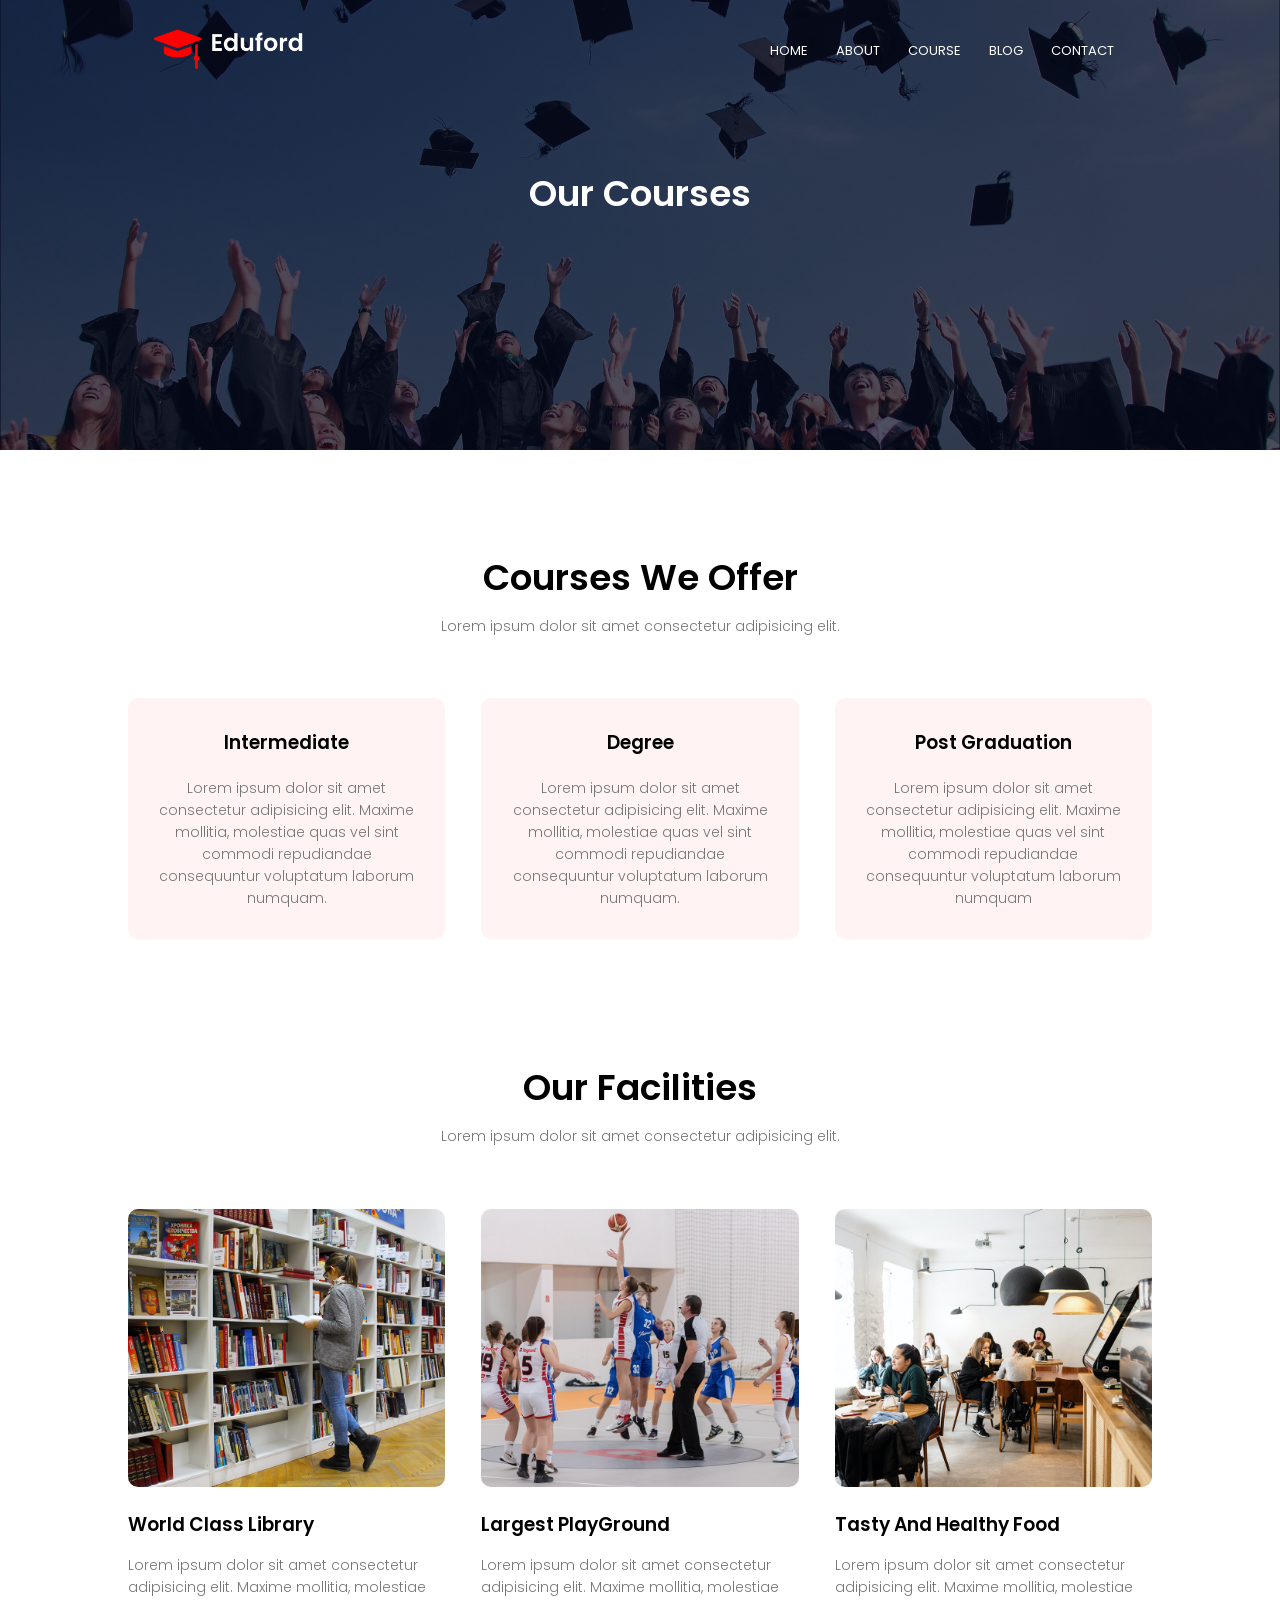
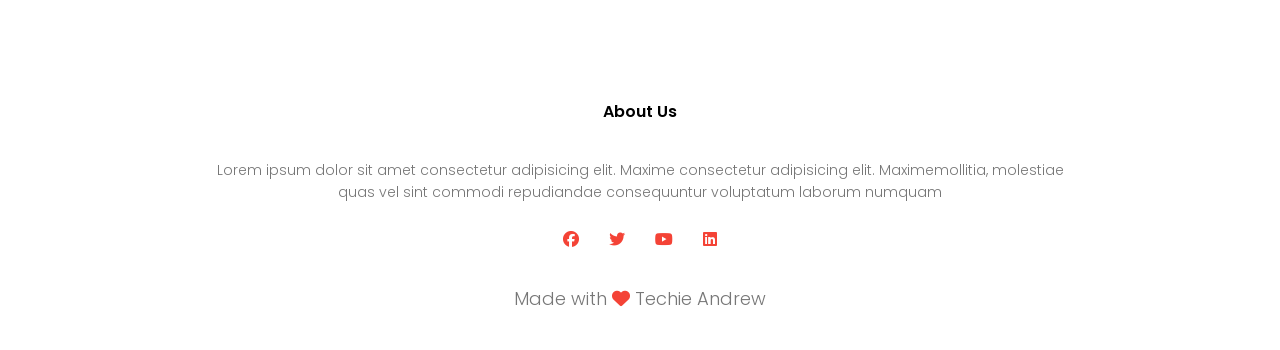
<file: courses.html>
<!DOCTYPE html>
<html lang="en">
<head>
    <meta charset="UTF-8">
    <meta http-equiv="X-UA-Compatible" content="IE=edge">
    <meta name="viewport" content="width=device-width, initial-scale=1.0">
    <title>University Website Design - By Andrew</title>
    <link rel="stylesheet" href="styles.css">
    <link rel="preconnect" href="https://fonts.googleapis.com">
    <link rel="preconnect" href="https://fonts.gstatic.com" crossorigin>
    <link href="https://fonts.googleapis.com/css2?family=Poppins:wght@100;200;300;
    400;600;700&display=swap" rel="stylesheet">
    <link rel="stylesheet" href="https://cdnjs.cloudflare.com/ajax/libs/font-awesome/6.1.1/css/all.min.css" />
</head>
<body>
    <!-- header section -->
    <section class="sub-header">
        <nav>
            <a href="index.html"><img src="logo.png"></a>
            <div class="nav-links" id="navLinks">
                <i class="fa fa-solid fa-xmark" onclick="hideMenu()"></i>
                <ul>
                    <li><a href="index.html">HOME</a></li>
                    <li><a href="about.html">ABOUT</a></li>
                    <li><a href="courses.html">COURSE</a></li>
                    <li><a href="blog.html">BLOG</a></li>
                    <li><a href="contact.html">CONTACT</a></li>
                </ul>
            </div>
            <i class="fa fa-solid fa-bars" onclick="showMenu()"></i>
        </nav>
        <h1>Our Courses</h1>
    </section>
    <!-- Courses -->
    <section class="course">
        <h1>Courses We Offer</h1>
        <p>Lorem ipsum dolor sit amet consectetur adipisicing elit.</p>
        <div class="row">
            <div class="course-col">
                <h3>Intermediate</h3>
                <p>Lorem ipsum dolor sit amet consectetur adipisicing elit. Maxime mollitia,
                   molestiae quas vel sint commodi repudiandae consequuntur voluptatum laborum
                   numquam.</p>
            </div>
            <div class="course-col">
                <h3>Degree</h3>
                <p>Lorem ipsum dolor sit amet consectetur adipisicing elit. Maxime mollitia,
                   molestiae quas vel sint commodi repudiandae consequuntur voluptatum laborum
                   numquam.</p>
            </div>
            <div class="course-col">
                <h3>Post Graduation</h3>
                <p>Lorem ipsum dolor sit amet consectetur adipisicing elit. Maxime mollitia,
                   molestiae quas vel sint commodi repudiandae consequuntur voluptatum laborum
                   numquam</p>
            </div>
        </div>
    </section>
    <!-- facilities -->
    <section class="facilities">
        <h1>Our Facilities</h1>
        <p>Lorem ipsum dolor sit amet consectetur adipisicing elit.</p>
        <div class="row">
        <div class="facilities-col">
            <img src="library.png">
            <h3>World Class Library</h3>
            <p>Lorem ipsum dolor sit amet consectetur adipisicing elit. Maxime mollitia,
                molestiae</p>
        </div>
        <div class="facilities-col">
            <img src="basketball.png">
            <h3>Largest PlayGround</h3>
            <p>Lorem ipsum dolor sit amet consectetur adipisicing elit. Maxime mollitia,
                molestiae</p>
        </div>
        <div class="facilities-col">
            <img src="cafeteria.png">
            <h3>Tasty And Healthy Food</h3>
            <p>Lorem ipsum dolor sit amet consectetur adipisicing elit. Maxime mollitia,
                molestiae</p>
        </div>
    </div>
    </section>
    <!-- Footer -->
    <section class="footer">
        <h4>About Us</h4>
        <p>Lorem ipsum dolor sit amet consectetur adipisicing elit. Maxime consectetur adipisicing elit. Maximemollitia,
           molestiae <br> quas vel sint commodi repudiandae consequuntur voluptatum laborum
           numquam</p>
           <div class="icons">
             <i class="fa fa-brands fa-facebook"></i>
             <i class="fa fa-brands fa-twitter"></i>
             <i class="fa fa-brands fa-youtube"></i>
             <i class="fa fa-brands fa-linkedin"></i>
           </div>
           <p class="last">Made with <i class="fa-solid fa-heart"></i> Techie Andrew</p>
    </section>
    <script>
        var navLinks = document.getElementById("navLinks");
        function showMenu(){
            navLinks.style.right = "0";
        }
        function hideMenu(){
            navLinks.style.right = "-200px";
        }
    </script>
</body>
</html>
</file>
<file: styles.css>
*{
    margin: 0;
    padding: 0;
    font-family: 'Poppins', sans-serif;
}

/* Header Section */

.header{
    min-height: 100vh;
    width: 100%;
    background-image:linear-gradient(rgba(4,9,30,0.7),rgba(4,9,30,0.7)),url(banner.png);
    background-position: center;
    background-size: cover;
    position: relative;
}

nav{
    display: flex;
    padding: 2% 12%;
    justify-content: space-between;
    align-items: center;
}

nav img{
    width: 150px;
}

.nav-links{
    flex: 1;
    text-align: right;
}

.nav-links ul li{
    list-style: none;
    display: inline-block;
    padding: 8px 12px;
    position: relative;
}

.nav-links ul li a{
    text-decoration: none;
    color: #fff;
    font-size: 13px;
}

.nav-links ul li::after{
    content: '';
    width: 0%;
    height: 2px;
    background: #f44336;
    display: block;
    margin: auto;
    transition: 0.5s;
}

.nav-links ul li:hover::after{
    width: 100%;
}

.text-box{
    width: 90%;
    color: #fff;
    position: absolute;
    top: 50%;
    left: 50%;
    transform: translate(-50%,-50%);
    text-align: center;
}

.text-box h1{
    font-size: 62px;
}

.text-box p{
    margin: 10px 0 40px;
    font-size: 14px;
    color: #fff;
}

.hero-btn{
    display: inline-block;
    text-decoration: none;
    position: relative;
    color: #fff;
    border: 1px solid #fff;
    padding: 12px 34px;
    font-size: 13px;
    background: transparent;
    cursor: pointer;
}

.hero-btn:hover{
    border: 1px solid #f44336;
    background: #f44336 ;
    transition: 0.5s;
}

nav .fa{
    display: none;

}

@media (max-width: 700px){
.text-box h1{
    font-size: 20px;
}

.nav-links ul li{
    display: block;
}

.nav-links{
    position: fixed;
    background-color: #f44336;
    height: 100vh;
    width: 200px;
    top: 0;
    right: -200px;
    text-align: left;
    z-index: 2;
    transition: 0.5s;
}

nav .fa{
    display: block;
    color: #fff;
    margin: 10px;
    font-size: 22px;
    cursor: pointer;
}
}

/* Course Section */

.course{
    width: 80%;
    margin: auto;
    text-align: center;
    padding-top: 100px;
}

h1{
    font-size: 36px;
    font-weight: 600;
}

p{
    color: #777;
    font-size: 14px;
    font-weight: 300;
    line-height: 22px;
    padding: 10px;
}

.row{
    margin-top: 5%;
    display: flex;
    justify-content: space-between; 
}

.course-col{
    flex-basis: 31%;
    background: #fff3f3;
    border-radius: 10px;
    margin-bottom: 5%;
    padding: 20px 12px;
    box-sizing: border-box;
    transition: 0.5s;
}

h3{
    text-align: center;
    font-weight: 600;
    margin: 10px 0;
}

.course-col:hover{
    box-shadow: 0 0 20px 0 rgba(0,0,0,0.2);
}

@media (max-width: 700px){
    .row{
        flex-direction: column;
    }
}

/* Campus Section */

.campus{
    width: 80%;
    margin: auto;
    text-align: center;
    padding-top: 30px;
}

.campus-col{
    flex-basis: 32%; 
    border-radius: 10px;   
    margin-bottom: 30px;
    position: relative;
    overflow: hidden;    
}

.campus-col img{
    width: 100%;
    display: block;
}

.layer{
    background-color: transparent;
    width: 100%;
    height: 100%;
    position: absolute;
    top: 0;
    left: 0;
    transition: 0.5s;
}

.layer:hover{
    background-color:rgba(226,0,0,0.5);
}

.layer h3{
    color: #fff;
    width: 100%;
    font-size: 26px;
    font-weight: 500;
    position: absolute;
    bottom: 0;
    left: 50%;
    transform: translateX(-50%);
    opacity: 0;
    transition: 0.5s;
}

.layer:hover h3{
    bottom: 50%;
    opacity: 1;
}

/* Facilities Section */

.facilities{
    width: 80%;
    text-align: center;
    margin: auto;
    padding-top: 70px;
}

.facilities-col{
    flex-basis: 31%;
    text-align: left;
    border-radius: 10px;
    margin-bottom: 5%;
}

.facilities-col img{
    width: 100%;
    border-radius: 10px;
}

.facilities-col p{
    padding: 0;
}

.facilities-col h3{
    margin-top: 16px;
    margin-bottom: 15px;
    text-align: left;
}

/* Testimonial Section */

.testimonials{
    width: 80%;
    text-align: center;
    margin: auto;
    padding-top: 40px;
}

.testimonial-col{
    flex-basis: 44%;
    border-radius: 10px;
    margin-bottom: 5%;
    text-align: left;
    background: #fff3f3;
    padding: 25px;
    cursor: pointer;
    display: flex;
}

.testimonial-col img{
    height: 40px;
    margin-left: 5px;
    margin-right: 30px;
    border-radius: 50px;
}

.testimonial-col p{
    padding: 0;
}

.testimonial-col h3{
    text-align: left;
    margin-top: 15px;
}

.testimonial-col .fa{
    color: #f44336;
}

@media (max-width: 700px){
    .testimonial-col img{
        margin-left: 0px;
        margin-right: 15px;
    }
}

/* Call To Action */

.cta{
    margin: 100px auto;
    width: 80%;
    background-image: linear-gradient(rgba(0,0,0,0.7),rgba(0,0,0,0.7)),url(banner2.jpg);
    background-position: center;
    background-size: cover;
    border-radius: 10px;
    text-align: center;
    padding: 100px 0;
}

.cta h1{
    color: #fff;
    margin-bottom: 40px;
    padding: 0;
}

@media(max-width: 700px){
    .cta h1
    {
        font-size: 24px;
    }
}

/* Footer */

.footer{
    width: 100%;
    text-align: center;
    padding: 30px 0;
}

.footer h4{
    margin-bottom: 25px;
    margin-top: 20px;
    font-weight: 600;
}

.icons .fa{
    color: #f44336;
    margin: 0 13px;
    cursor: pointer;
    padding: 18px 0;
}

.fa-heart{
    color: #f44336;
}

.footer .last{
    font-size: 18px;
    margin-top: 13px;
}

/* About Us Page */

.sub-header{
    height: 50vh;
    background-image: linear-gradient(rgba(4,9,30,0.7),rgba(4,9,30,0.7)),url(background.jpg);
    background-position: center;
    background-size: cover;
    text-align: center;
    color: #fff;
}

.sub-header h1{
    margin-top: 65px;
}

.about-us{
    width: 80%;
    margin: auto;
    margin-top: 80px;
    margin-bottom: 50px;
}

.about-col{
    flex-basis: 48%;
    padding: 30px 2px;
}

.about-col img{
    width: 100%;
}

.about-col h1{
    padding-top: 0;
}

.about-col p{
    padding: 15px 0 25px;
}

.red-btn{
    border: 1px solid #f44336;
    background: transparent;
    color: #f44336;
}

.red-btn:hover{
    color: #fff;
}

/* Blog-content */

.blog-content{
    width: 80%;
    margin: auto;
    padding: 60px 0;
}

.blog-left{
    flex-basis: 65%;
}

.blog-left img{
    width: 100%;
}

.blog-left h2{
    color: #222;
    font-weight: 600;
    margin: 30px 0;
}

.blog p{
    color: #999;
    padding: 0;
}

.blog-right{
    flex-basis: 32%;
}

.blog-right h3{
    background: #f44336;
    color: #fff;
    padding: 7px 0;
    font-size: 16px;
    margin-bottom: 20px;
}

.blog-right div{
    display: flex;
    align-items: center;
    justify-content: space-between;
    color: #555;
    padding: 8px;
    box-sizing: border-box;
}

.comment-box{
    border: 1px solid #ccc;
    margin: 50px 0;
    padding: 10px 20px;
}

.comment-box h3{
    text-align: left;
}

.comment-form input,.comment-form textarea{
    width: 100%;
    padding: 10px;
    margin: 15px 0;
    box-sizing: border-box;
    border: none;
    outline: none;
    background: #f0f0f0;
}

.comment-form button{
    margin: 10px 0;
}

@media(max-width: 700px){
    .sub-header h1{
        font-size: 24px;
    }
}

/* Contact Us Page */
.location{
    width: 80%;
    margin: auto;
    padding: 80px 0;
}

.location iframe{
    width: 100%;
}

.contact-us{
    width: 80%;
    margin: auto;
}

.contact-col{
    flex-basis: 48%;
    margin-bottom: 30px;
}

.contact-col div{
    display: flex;
    align-items: center;
    margin-bottom: 40px;
}

.contact-col div .fa{
    font-size: 28px;
    color: #f44336;
    margin: 10px;
    margin-right: 30px;
}

.contact-col div p{
    padding: 0;
}

.contact-col div h5{
    font-size: 20px;
    margin-bottom: 5px;
    color: #555;
    font-weight: 400;
}

.contact-col input,.contact-col textarea{
    width: 100%;
    padding: 15px;
    margin-bottom: 17px;
    outline:none;
    border: 1px solid #ccc;
    box-sizing: border-box;
}
</file>
